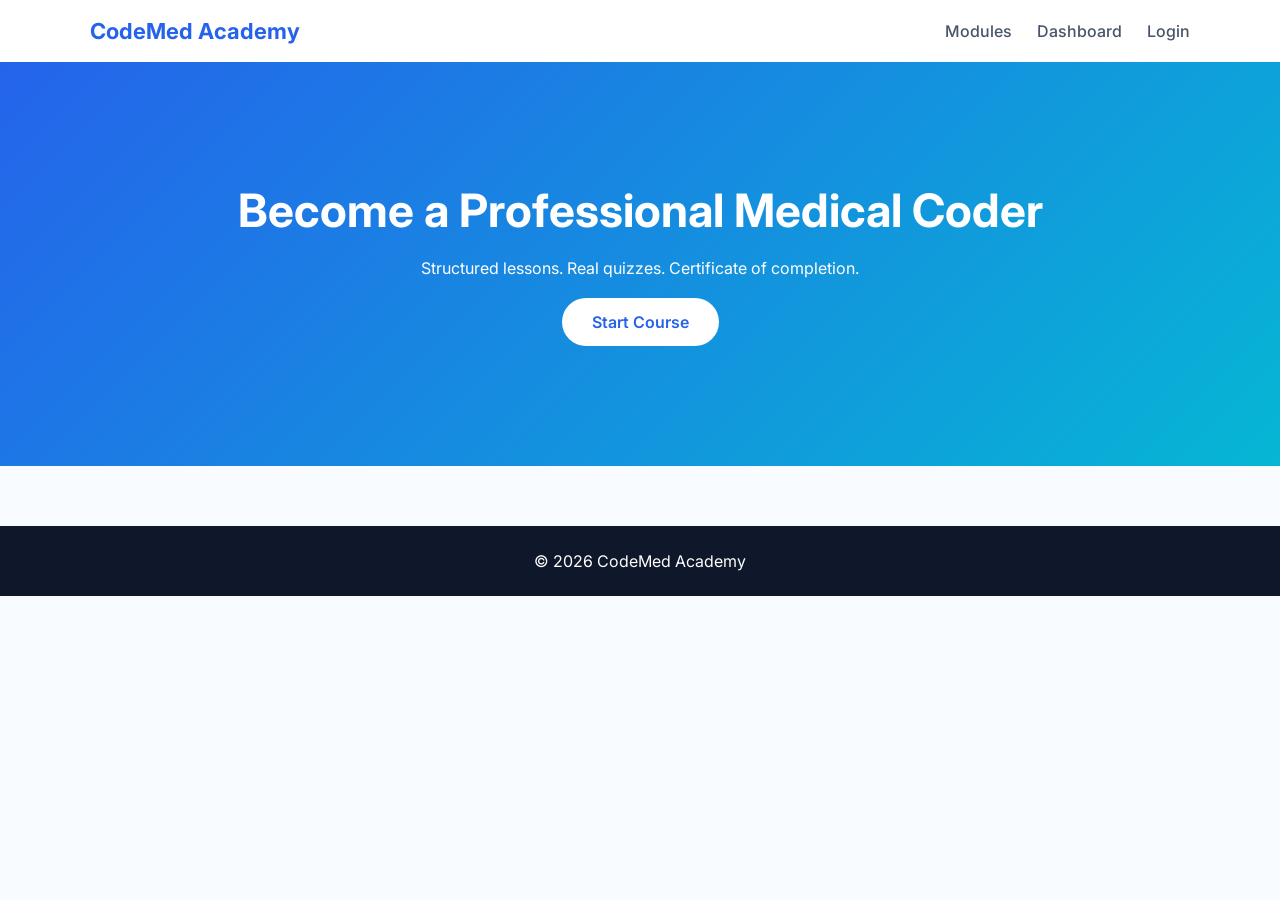
<file: index.html>
<!DOCTYPE html>
<html>
<head>
  <title>CodeMed Academy</title>
  <link rel="stylesheet" href="style.css">
</head>
<body>

<nav>
  <div class="container nav-wrapper">
    <div class="logo">CodeMed Academy</div>
    <ul>
      <li><a href="modules.html">Modules</a></li>
      <li><a href="dashboard.html">Dashboard</a></li>
      <li><a href="login.html">Login</a></li>
    </ul>
  </div>
</nav>

<section class="hero">
  <div class="container">
    <h1>Become a Professional Medical Coder</h1>
    <p>Structured lessons. Real quizzes. Certificate of completion.</p>
    <br>
    <a href="modules.html" class="btn">Start Course</a>
  </div>
</section>

<footer>
  © 2026 CodeMed Academy
</footer>

</body>
</html>
</file>
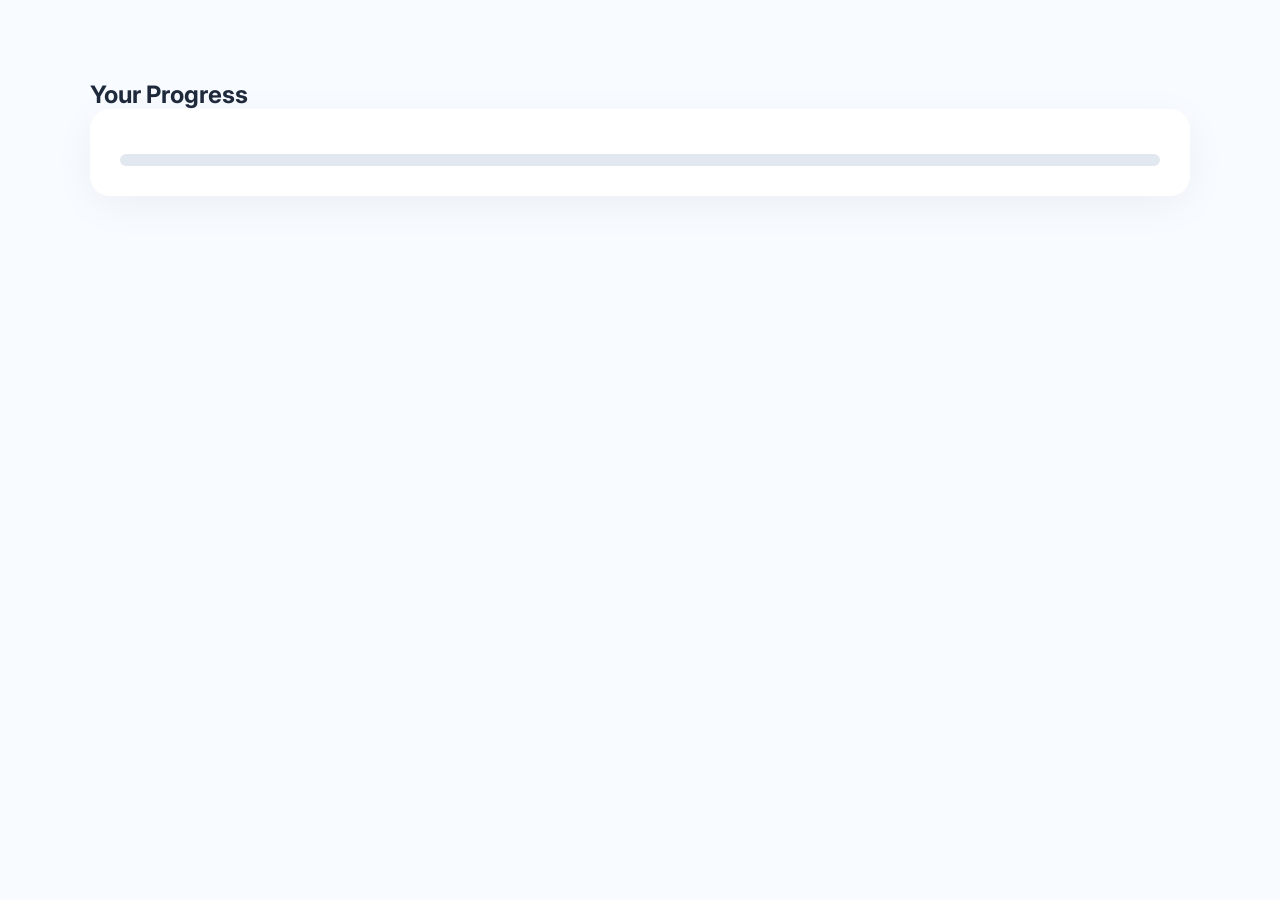
<file: dashboard.html>
<!DOCTYPE html>
<html>
<head>
  <title>Dashboard</title>
  <link rel="stylesheet" href="style.css">
  <script src="script.js"></script>
</head>
<body>

<section class="section">
  <div class="container">

    <h2>Your Progress</h2>

    <div class="card">
      <div class="progress">
        <div id="progress-bar" class="progress-bar"></div>
      </div>
    </div>

    <br>

    <a href="certificate.html" id="certificateBtn" class="btn" style="display:none;">
      View Certificate
    </a>

  </div>
</section>

</body>
</html>
</file>
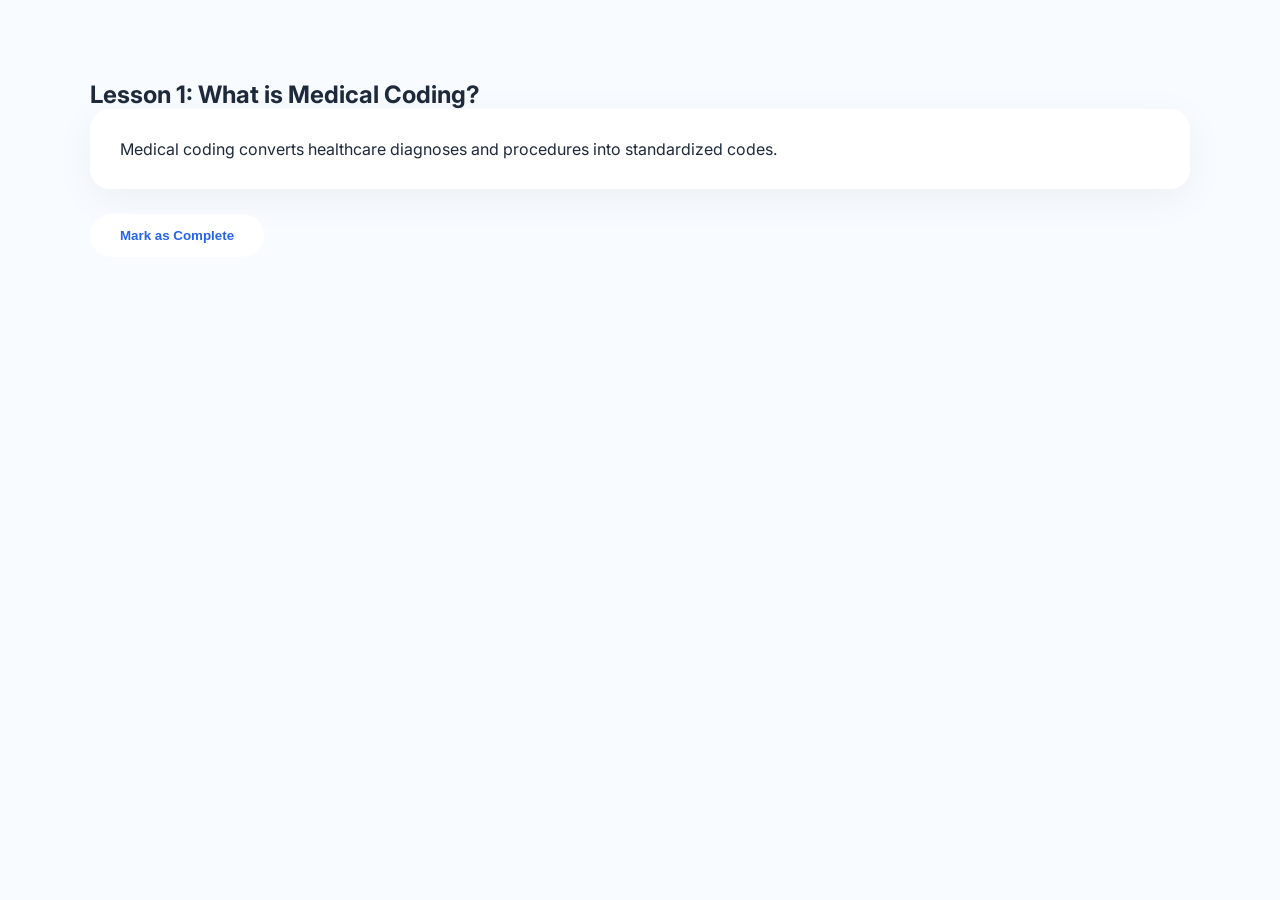
<file: lesson1.html>
<!DOCTYPE html>
<html>
<head>
  <title>Lesson 1</title>
  <link rel="stylesheet" href="style.css">
  <script src="script.js"></script>
</head>
<body>

<section class="section">
  <div class="container">
    <h2>Lesson 1: What is Medical Coding?</h2>

    <div class="card">
      <p>Medical coding converts healthcare diagnoses and procedures into standardized codes.</p>
    </div>

    <button class="btn" onclick="completeLesson('lesson1')">
      Mark as Complete
    </button>
  </div>
</section>

</body>
</html>
</file>
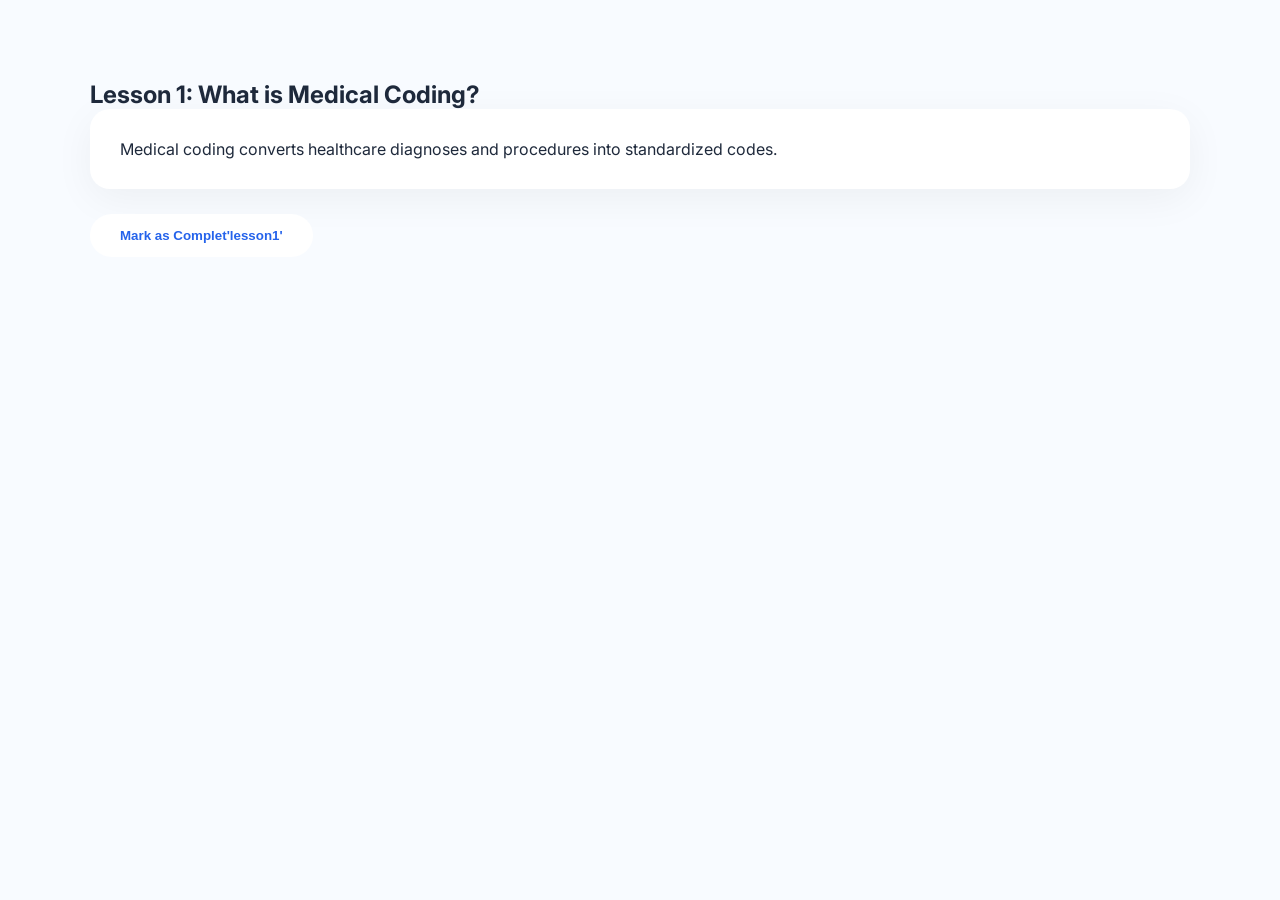
<file: lesson2.html>
<!DOCTYPE html>
<html>
<head>
  <title>Lesson 1</title>
  <link rel="stylesheet" href="style.css">
  <script src="script.js"></script>
</head>
<body>

<section class="section">
  <div class="container">
    <h2>Lesson 1: What is Medical Coding?</h2>

    <div class="card">
      <p>Medical coding converts healthcare diagnoses and procedures into standardized codes.</p>
    </div>

    <button class="btn" onclick="'completeLesson('lesson2')">
      Mark as Complet'lesson1'    </button>
  </div>
</section>

</body>
</html>
</file>
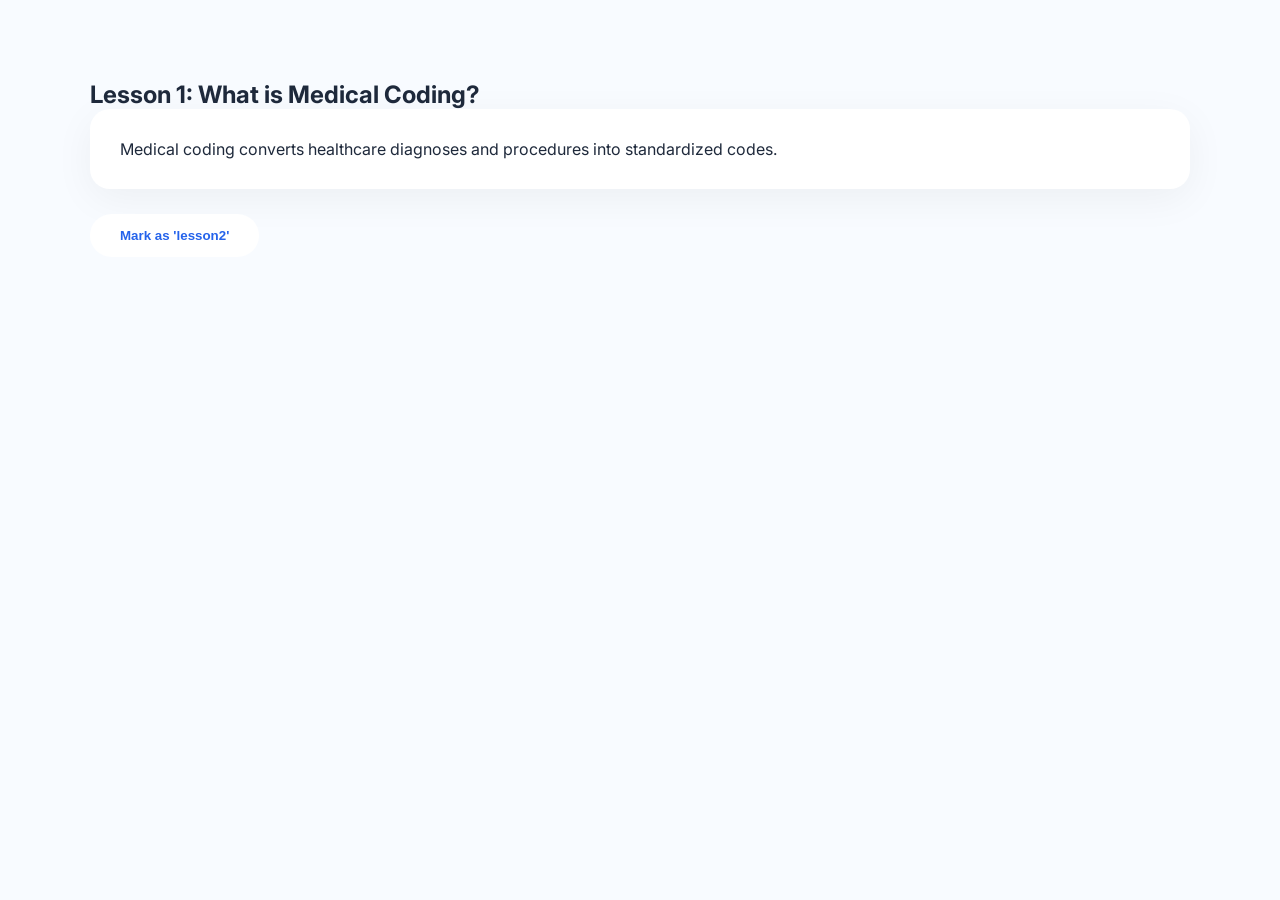
<file: lesson3.html>
<!DOCTYPE html>
<html>
<head>
  <title>Lesson 1</title>
  <link rel="stylesheet" href="style.css">
  <script src="script.js"></script>
</head>
<body>

<section class="section">
  <div class="container">
    <h2>Lesson 1: What is Medical Coding?</h2>

    <div class="card">
      <p>Medical coding converts healthcare diagnoses and procedures into standardized codes.</p>
    </div>

    <button class="btn" onclick="completeLesson('lesson3')">
      Mark as 'lesson2'
    </button>
  </div>
</section>

</body>
</html>
</file>
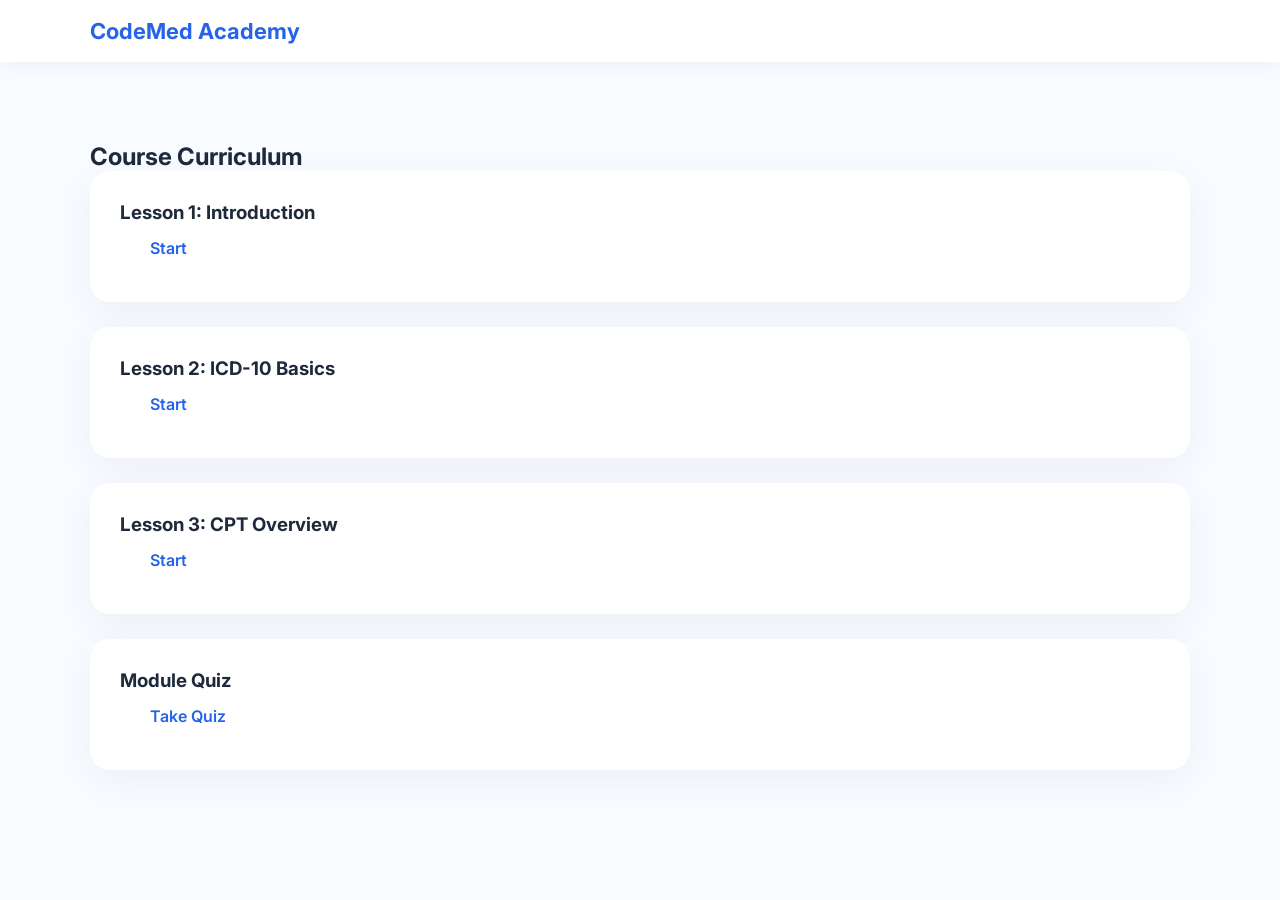
<file: modules.html>
<!DOCTYPE html>
<html>
<head>
  <title>Modules</title>
  <link rel="stylesheet" href="style.css">
</head>
<body>

<nav>
  <div class="container nav-wrapper">
    <div class="logo">CodeMed Academy</div>
  </div>
</nav>

<section class="section">
  <div class="container">
    <h2>Course Curriculum</h2>

    <div class="card">
      <h3>Lesson 1: Introduction</h3>
      <a href="lesson1.html" class="btn">Start</a>
    </div>

    <div class="card">
      <h3>Lesson 2: ICD-10 Basics</h3>
      <a href="lesson2.html" class="btn">Start</a>
    </div>

    <div class="card">
      <h3>Lesson 3: CPT Overview</h3>
      <a href="lesson3.html" class="btn">Start</a>
    </div>

    <div class="card">
      <h3>Module Quiz</h3>
      <a href="quiz1.html" class="btn">Take Quiz</a>
    </div>

  </div>
</section>

</body>
</html>
</file>
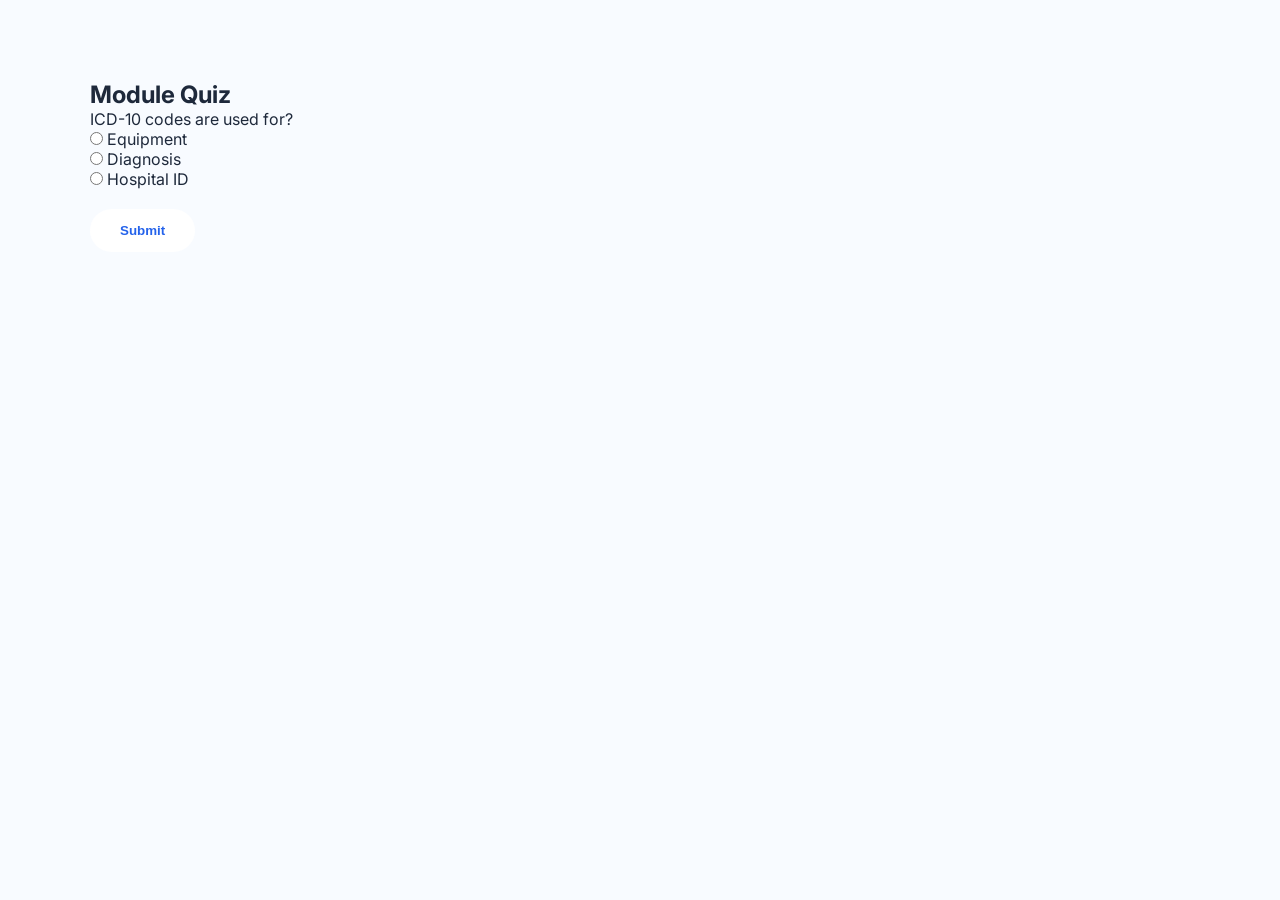
<file: quiz1.html>
<!DOCTYPE html>
<html>
<head>
  <title>Quiz</title>
  <link rel="stylesheet" href="style.css">
  <script src="script.js"></script>
</head>
<body>

<section class="section">
  <div class="container">
    <h2>Module Quiz</h2>

    <div class="quiz-box">
      <p>ICD-10 codes are used for?</p>
      <input type="radio" name="q1" value="wrong"> Equipment<br>
      <input type="radio" name="q1" value="correct"> Diagnosis<br>
      <input type="radio" name="q1" value="wrong"> Hospital ID<br>
    </div>

    <button class="btn" onclick="checkQuiz()">Submit</button>
    <p id="result"></p>
  </div>
</section>

</body>
</html>
</file>
<file: style.css>
@import url('https://fonts.googleapis.com/css2?family=Inter:wght@300;400;600;700&display=swap');

* {
  margin: 0;
  padding: 0;
  box-sizing: border-box;
}

body {
  font-family: 'Inter', sans-serif;
  background: #f8fbff;
  color: #1e293b;
}

.container {
  width: 90%;
  max-width: 1100px;
  margin: auto;
}

nav {
  background: white;
  padding: 18px 0;
  box-shadow: 0 4px 20px rgba(0,0,0,0.05);
}

.nav-wrapper {
  display: flex;
  justify-content: space-between;
  align-items: center;
}

.logo {
  font-weight: 700;
  font-size: 22px;
  color: #2563eb;
}

nav ul {
  list-style: none;
  display: flex;
  gap: 25px;
}

nav ul li a {
  text-decoration: none;
  color: #475569;
  font-weight: 500;
}

nav ul li a:hover {
  color: #2563eb;
}

.hero {
  padding: 120px 0;
  background: linear-gradient(135deg, #2563eb, #06b6d4);
  color: white;
  text-align: center;
}

.hero h1 {
  font-size: 46px;
  margin-bottom: 20px;
}

.btn {
  display: inline-block;
  padding: 14px 30px;
  border-radius: 50px;
  background: white;
  color: #2563eb;
  font-weight: 600;
  text-decoration: none;
  transition: 0.3s;
  cursor: pointer;
  border: none;
}

.btn:hover {
  transform: translateY(-3px);
  box-shadow: 0 10px 25px rgba(0,0,0,0.15);
}

.section {
  padding: 80px 0;
}

.card {
  background: white;
  padding: 30px;
  border-radius: 20px;
  box-shadow: 0 10px 40px rgba(0,0,0,0.05);
  margin-bottom: 25px;
}

.progress {
  background: #e2e8f0;
  border-radius: 20px;
  height: 12px;
  overflow: hidden;
  margin-top: 15px;
}

.progress-bar {
  height: 100%;
  background: linear-gradient(90deg, #2563eb, #06b6d4);
  width: 0%;
}

.quiz-box {
  margin-bottom: 20px;
}

footer {
  background: #0f172a;
  color: white;
  text-align: center;
  padding: 25px 0;
  margin-top: 60px;
}
</file>
